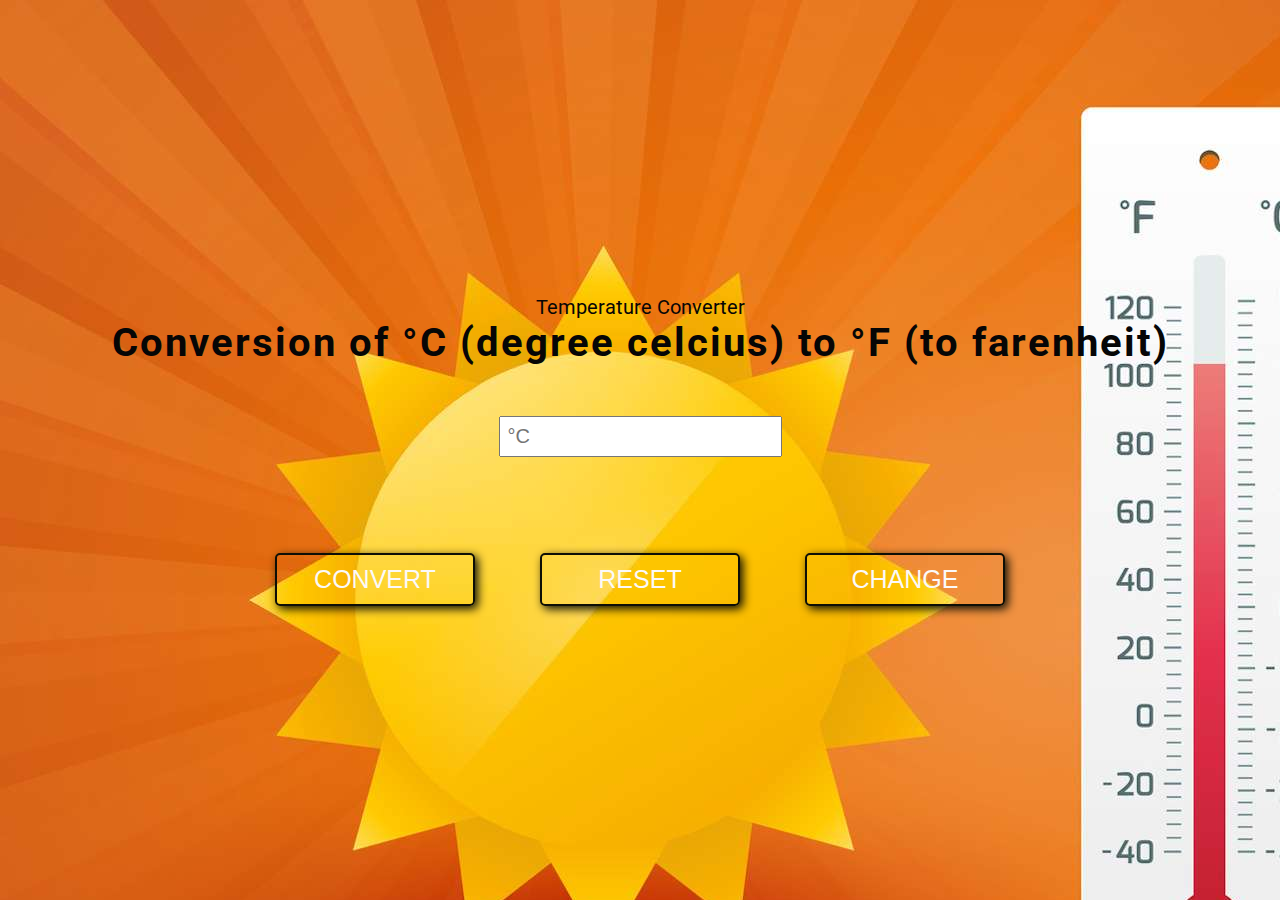
<file: index.html>
<!DOCTYPE html>
<html lang="en">

<head>
    <meta charset="UTF-8">
    <meta http-equiv="X-UA-Compatible" content="IE=edge">
    <meta name="viewport" content="width=device-width, initial-scale=1.0">
    <meta name="description" content="Converter Celsius to Fahrenheit" />
    <meta name="keywords" content="converter, calculator, celsius, fahrenheit" />
    <meta name="author" content="Piotr Maliga" />
    <title>Temperature Converter</title>
    <main>Temperature Converter</main>

    <link href="style.css" rel="stylesheet">

    <link rel="preconcert" href="https://fonts.gstatic.com">
    <link href="https://fonts.googleapis.com/css2?family=Roboto:wght@400;700&display=swap" rel="stylesheet">


    <script src="script.js" defer></script>
</head>

<body background="temp.jpg">
    
    <header>
        <label for="converter">Conversion of <span class="C">°C (degree celcius)</span> to <span class="F">°F (to farenheit)</span></label>
    </header>

    <div>
        <input type="text" id="converter" placeholder="°C">
    </div>

    <p class="result"></p>

    <div id="buttons">
        <button class="convertButton">Convert</button>
        <button class="resetButton">Reset</button>
        <button class="changeButton">Change</button>
    </div>
</body>

</html>
</file>
<file: style.css>
* {
  box-sizing: border-box;
  margin: 0;
  padding: 0;
}
:root {
  font-family: "Roboto", sans-serif;
  --color: rgb(14, 15, 6);
  --color2: rgb(251, 249, 249);

}

body {
  display: flex;
  justify-content: center;
  align-items: center;
  flex-direction: column;
  height: 100vh;
  color: rgb(6, 6, 6);
  font-size: 20px;

}
label {
  font-size: 40px;
  letter-spacing: 2px;
  font-weight: bold;
}
input {
  margin: 50px 0 10px;
  padding: 7px;
  font-size: 20px;
}
.result {
  margin: 10px 0 50px;
  font-size: 26px;
  color: rgb(8, 8, 8);
  letter-spacing: 1px;
  height: 1em;
  font-weight: bold;
}

button {
  width: 200px;
  margin: 0 30px;
  padding: 10px 30px;
  background: none;
  border: 2px solid var(--color);
  border-radius: 5px;
  color: var(--color2);
  font-size: 25px;
  transition: color 0.3s, box-shadow 0.3s;
  box-shadow: 3px 3px 10px var(--color);
  text-transform: uppercase;
  cursor: pointer;
}
button:hover {
  color: var(--color);
  box-shadow: 3px 3px 10px var(--color2);
}


/*  Media queries */
@media screen and (max-width: 500px){
  label{
    font-size: 35px;
  }
}
@media screen and (max-width: 1000px) {
  button {
    display: flex;
    margin-bottom: 20px;
    justify-content: center;
  }
}
</file>
